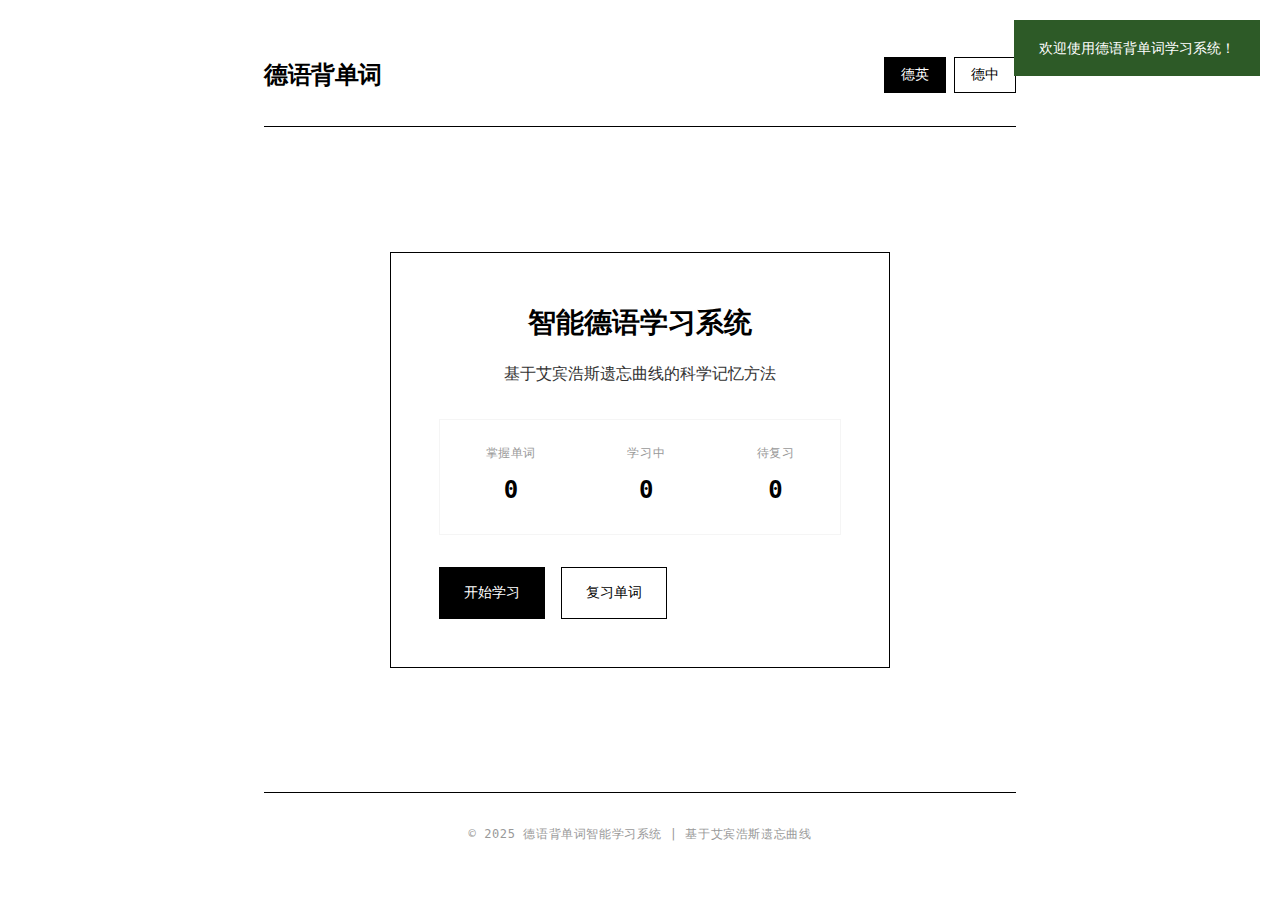
<file: index.html>
<!DOCTYPE html>
<html lang="de">
<head>
    <meta charset="UTF-8">
    <meta name="viewport" content="width=device-width, initial-scale=1.0">
    <title>德语背单词智能学习系统 | German Vocabulary</title>
    <link rel="stylesheet" href="css/style.css">
</head>
<body>
    <!-- 主容器 -->
    <div class="container">
        <!-- 头部导航 -->
        <header class="header">
            <h1 class="logo">德语背单词</h1>
            <nav class="nav">
                <button class="nav-btn active" data-mode="de-en">德英</button>
                <button class="nav-btn" data-mode="de-zh">德中</button>
            </nav>
        </header>

        <!-- 开始界面 -->
        <div class="start-screen" id="startScreen">
            <div class="welcome-card">
                <h2>智能德语学习系统</h2>
                <p>基于艾宾浩斯遗忘曲线的科学记忆方法</p>
                
                <div class="learning-summary" id="learningSummary">
                    <div class="summary-item">
                        <span class="summary-label">掌握单词</span>
                        <span class="summary-value" id="masteredWords">0</span>
                    </div>
                    <div class="summary-item">
                        <span class="summary-label">学习中</span>
                        <span class="summary-value" id="learningWords">0</span>
                    </div>
                    <div class="summary-item">
                        <span class="summary-label">待复习</span>
                        <span class="summary-value" id="reviewWords">0</span>
                    </div>
                </div>
                
                <div class="start-controls">
                    <button class="btn btn-primary" id="startLearningBtn">开始学习</button>
                    <button class="btn btn-secondary" id="reviewBtn">复习单词</button>
                </div>
            </div>
        </div>

        <!-- 学习界面 -->
        <main class="main learning-screen" id="learningScreen" style="display: none;">
            <!-- 选择题模式 -->
            <div class="learning-mode multiple-choice-mode" id="multipleChoiceMode">
                <div class="card">
                    <div class="card-header">
                        <span class="word-count" id="wordCount">1 / 5</span>
                        <div class="header-controls">
                            <span class="learning-phase">选择题模式</span>
                            <button class="sound-btn" id="soundBtn">
                                <svg width="24" height="24" viewBox="0 0 24 24" fill="none" stroke="currentColor" stroke-width="2">
                                    <path d="M11 5L6 9H2v6h4l5 4V5z"/>
                                    <path d="M19.07 4.93a10 10 0 0 1 0 14.14"/>
                                    <path d="M15.54 8.46a5 5 0 0 1 0 7.07"/>
                                </svg>
                            </button>
                        </div>
                    </div>
                    
                    <div class="card-content">
                        <div class="question">
                            <div class="german-word" id="questionWord">das Haus</div>
                            <div class="word-type" id="questionType">名词</div>
                        </div>
                        
                        <div class="options" id="multipleOptions">
                            <!-- 选项将通过JavaScript动态生成 -->
                        </div>
                    </div>
                </div>
            </div>

            <!-- 认识模式 -->
            <div class="learning-mode recognition-mode" id="recognitionMode" style="display: none;">
                <div class="card">
                    <div class="card-header">
                        <span class="word-count" id="wordCountRecog">1 / 5</span>
                        <div class="header-controls">
                            <span class="learning-phase">认识判断</span>
                            <button class="sound-btn" id="soundBtnRecog">
                                <svg width="24" height="24" viewBox="0 0 24 24" fill="none" stroke="currentColor" stroke-width="2">
                                    <path d="M11 5L6 9H2v6h4l5 4V5z"/>
                                    <path d="M19.07 4.93a10 10 0 0 1 0 14.14"/>
                                    <path d="M15.54 8.46a5 5 0 0 1 0 7.07"/>
                                </svg>
                            </button>
                        </div>
                    </div>
                    
                    <div class="card-content">
                        <div class="question">
                            <div class="german-word" id="recognitionWord">das Haus</div>
                            <div class="word-type" id="recognitionType">名词</div>
                        </div>
                        
                        <div class="recognition-controls">
                            <button class="btn btn-danger" id="dontKnowBtn">不认识</button>
                            <button class="btn btn-success" id="knowBtn">认识</button>
                        </div>
                        
                        <div class="answer-reveal" id="answerReveal" style="display: none;">
                            <div class="correct-answer">
                                <span class="answer-label">正确答案：</span>
                                <span class="answer-text" id="recognitionAnswer">house</span>
                            </div>
                        </div>
                    </div>
                </div>
            </div>

            <!-- 默写模式 -->
            <div class="learning-mode dictation-mode" id="dictationMode" style="display: none;">
                <div class="card">
                    <div class="card-header">
                        <span class="word-count" id="wordCountDict">1 / 5</span>
                        <div class="header-controls">
                            <span class="learning-phase">默写练习</span>
                            <button class="sound-btn" id="soundBtnDict">
                                <svg width="24" height="24" viewBox="0 0 24 24" fill="none" stroke="currentColor" stroke-width="2">
                                    <path d="M11 5L6 9H2v6h4l5 4V5z"/>
                                    <path d="M19.07 4.93a10 10 0 0 1 0 14.14"/>
                                    <path d="M15.54 8.46a5 5 0 0 1 0 7.07"/>
                                </svg>
                            </button>
                        </div>
                    </div>
                    
                    <div class="card-content">
                        <div class="question">
                            <div class="translation-hint" id="dictationHint">house</div>
                            <div class="word-type" id="dictationType">名词</div>
                        </div>
                        
                        <div class="dictation-input-container">
                            <input type="text" class="dictation-input" id="dictationInput" 
                                   placeholder="请输入德语单词..." 
                                   spellcheck="false" autocomplete="off" autocorrect="off" autocapitalize="off">
                        </div>
                        
                        <div class="dictation-controls">
                            <button class="btn btn-secondary" id="clearBtn">清空</button>
                            <button class="btn btn-primary" id="submitBtn">提交</button>
                        </div>
                        
                        <div class="dictation-result" id="dictationResult" style="display: none;">
                            <div class="result-content">
                                <div class="result-status" id="resultStatus"></div>
                                <div class="correct-word" id="correctWord"></div>
                            </div>
                        </div>
                    </div>
                </div>
            </div>

            <!-- 进度条 -->
            <div class="progress-container">
                <div class="progress-bar">
                    <div class="progress-fill" id="progressFill"></div>
                </div>
                <div class="progress-text">
                    <span id="progressText">第1组 / 共5个单词</span>
                </div>
            </div>

            <!-- 统计信息 -->
            <div class="stats">
                <div class="stat-item">
                    <span class="stat-label">正确</span>
                    <span class="stat-value" id="correctCount">0</span>
                </div>
                <div class="stat-item">
                    <span class="stat-label">错误</span>
                    <span class="stat-value" id="wrongCount">0</span>
                </div>
                <div class="stat-item">
                    <span class="stat-label">正确率</span>
                    <span class="stat-value" id="accuracy">100%</span>
                </div>
            </div>

            <!-- 学习控制 -->
            <div class="learning-controls">
                <button class="btn btn-secondary" id="pauseLearningBtn">暂停学习</button>
                <button class="btn btn-danger" id="exitLearningBtn">退出学习</button>
            </div>
        </main>

        <!-- 底部 -->
        <footer class="footer">
            <p>&copy; 2025 德语背单词智能学习系统 | 基于艾宾浩斯遗忘曲线</p>
        </footer>
    </div>

    <!-- 全局消息提示 -->
    <div class="toast-container" id="toastContainer"></div>

    <!-- JavaScript -->
    <script src="js/words.js"></script>
    <script src="js/storage-manager.js"></script>
    <script src="js/forgetting-curve.js"></script>
    <script src="js/input-controller.js"></script>
    <script src="js/learning-engine.js"></script>
    <script src="js/app.js"></script>
</body>
</html>
</file>
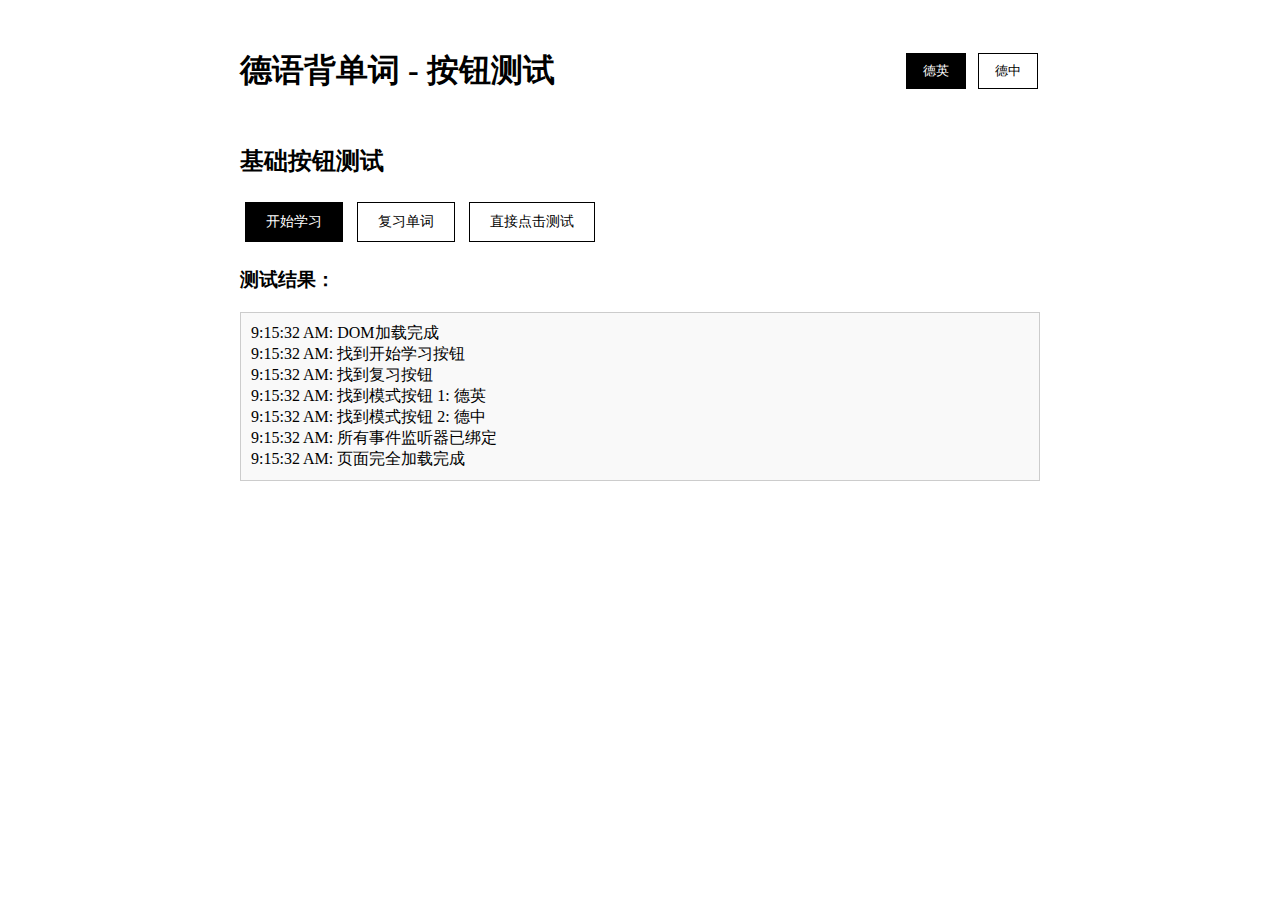
<file: debug.html>
<!DOCTYPE html>
<html lang="de">
<head>
    <meta charset="UTF-8">
    <meta name="viewport" content="width=device-width, initial-scale=1.0">
    <title>德语背单词 - 按钮测试</title>
    <style>
        /* 简化的样式 */
        .container { max-width: 800px; margin: 0 auto; padding: 20px; }
        .btn { 
            padding: 10px 20px; 
            border: 1px solid #000; 
            background: #fff; 
            cursor: pointer; 
            margin: 5px;
            font-size: 14px;
        }
        .btn:hover { background: #f0f0f0; }
        .btn-primary { background: #000; color: #fff; }
        .nav-btn { padding: 8px 16px; border: 1px solid #000; background: #fff; cursor: pointer; margin: 2px; }
        .nav-btn.active { background: #000; color: #fff; }
        .start-controls { margin: 20px 0; }
        .header { display: flex; justify-content: space-between; align-items: center; margin-bottom: 30px; }
        .nav { display: flex; gap: 8px; }
    </style>
</head>
<body>
    <div class="container">
        <header class="header">
            <h1>德语背单词 - 按钮测试</h1>
            <nav class="nav">
                <button class="nav-btn active" data-mode="de-en">德英</button>
                <button class="nav-btn" data-mode="de-zh">德中</button>
            </nav>
        </header>

        <div>
            <h2>基础按钮测试</h2>
            <div class="start-controls">
                <button class="btn btn-primary" id="startLearningBtn">开始学习</button>
                <button class="btn" id="reviewBtn">复习单词</button>
                <button class="btn" onclick="testClick('直接点击')">直接点击测试</button>
            </div>
            
            <div>
                <h3>测试结果：</h3>
                <div id="testResults" style="border: 1px solid #ccc; padding: 10px; min-height: 100px; background: #f9f9f9;"></div>
            </div>
        </div>
    </div>

    <script>
        function log(message) {
            const results = document.getElementById('testResults');
            results.innerHTML += '<div>' + new Date().toLocaleTimeString() + ': ' + message + '</div>';
            console.log(message);
        }

        function testClick(source) {
            log('测试点击成功 - ' + source);
            alert('点击成功: ' + source);
        }

        document.addEventListener('DOMContentLoaded', function() {
            log('DOM加载完成');

            // 测试开始学习按钮
            const startBtn = document.getElementById('startLearningBtn');
            if (startBtn) {
                log('找到开始学习按钮');
                startBtn.addEventListener('click', function() {
                    log('开始学习按钮被点击');
                    testClick('开始学习');
                });
            } else {
                log('错误: 未找到开始学习按钮');
            }

            // 测试复习按钮
            const reviewBtn = document.getElementById('reviewBtn');
            if (reviewBtn) {
                log('找到复习按钮');
                reviewBtn.addEventListener('click', function() {
                    log('复习按钮被点击');
                    testClick('复习单词');
                });
            } else {
                log('错误: 未找到复习按钮');
            }

            // 测试模式切换按钮
            document.querySelectorAll('.nav-btn').forEach(function(btn, index) {
                log('找到模式按钮 ' + (index + 1) + ': ' + btn.textContent);
                btn.addEventListener('click', function(e) {
                    log('模式按钮被点击: ' + e.target.textContent);
                    
                    // 切换active状态
                    document.querySelectorAll('.nav-btn').forEach(b => b.classList.remove('active'));
                    e.target.classList.add('active');
                    
                    testClick('模式切换: ' + e.target.textContent);
                });
            });

            log('所有事件监听器已绑定');
        });

        // 页面加载完成后的额外测试
        window.addEventListener('load', function() {
            log('页面完全加载完成');
            
            setTimeout(function() {
                log('延迟测试: 检查所有按钮');
                const buttons = document.querySelectorAll('button');
                log('总共找到 ' + buttons.length + ' 个按钮');
                
                buttons.forEach(function(btn, i) {
                    const styles = window.getComputedStyle(btn);
                    log('按钮 ' + (i+1) + ' (' + (btn.id || btn.textContent) + '): display=' + styles.display + ', visibility=' + styles.visibility + ', pointer-events=' + styles.pointerEvents);
                });
            }, 1000);
        });
    </script>
</body>
</html>
</file>
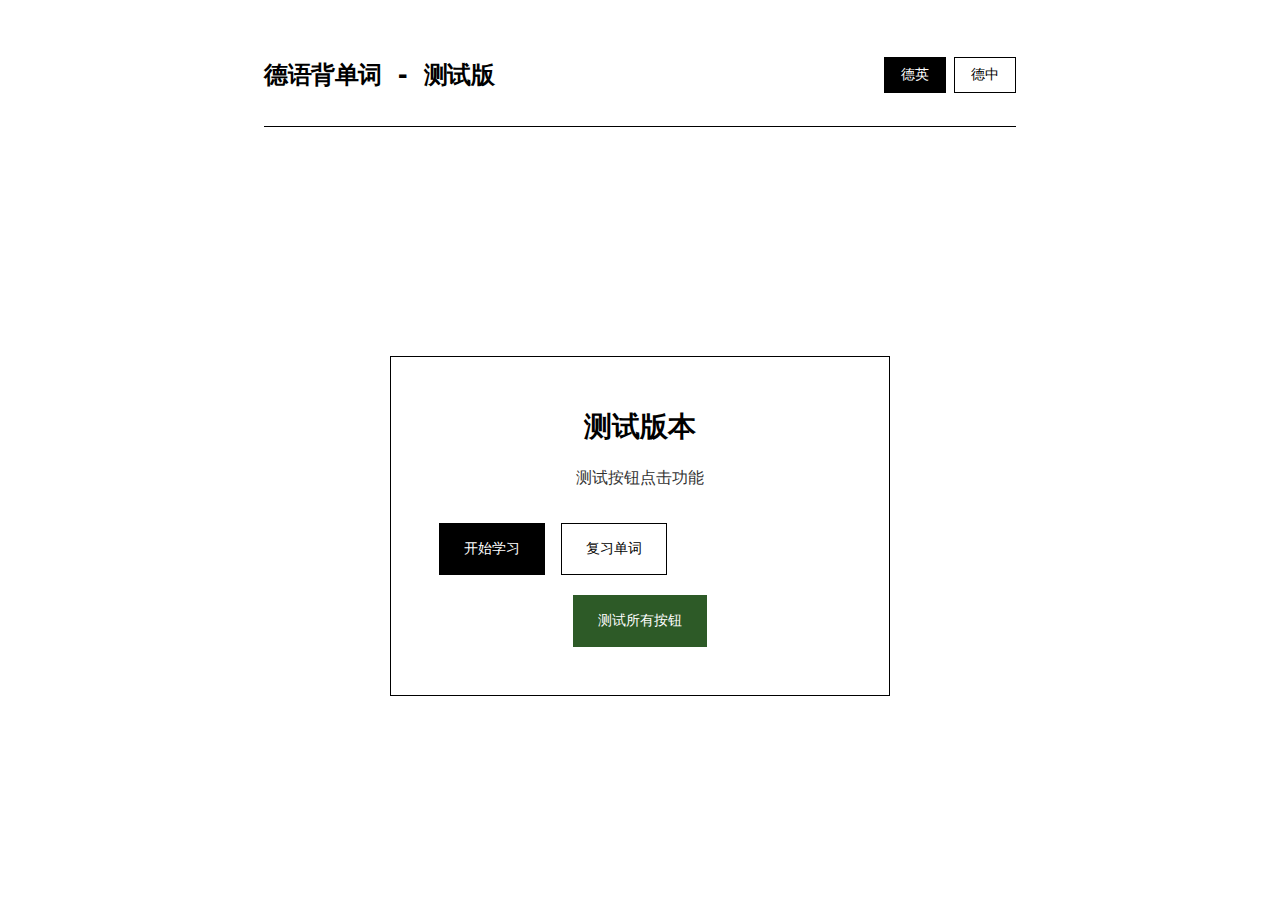
<file: test.html>
<!DOCTYPE html>
<html lang="de">
<head>
    <meta charset="UTF-8">
    <meta name="viewport" content="width=device-width, initial-scale=1.0">
    <title>德语背单词 - 测试版</title>
    <link rel="stylesheet" href="css/style.css">
</head>
<body>
    <div class="container">
        <!-- 头部导航 -->
        <header class="header">
            <h1 class="logo">德语背单词 - 测试版</h1>
            <nav class="nav">
                <button class="nav-btn active" data-mode="de-en">德英</button>
                <button class="nav-btn" data-mode="de-zh">德中</button>
            </nav>
        </header>

        <!-- 开始界面 -->
        <div class="start-screen" id="startScreen">
            <div class="welcome-card">
                <h2>测试版本</h2>
                <p>测试按钮点击功能</p>
                
                <div class="start-controls">
                    <button class="btn btn-primary" id="startLearningBtn">开始学习</button>
                    <button class="btn btn-secondary" id="reviewBtn">复习单词</button>
                </div>

                <div style="margin-top: 20px;">
                    <button class="btn btn-success" onclick="testAllButtons()">测试所有按钮</button>
                </div>
            </div>
        </div>
    </div>

    <!-- 只加载测试脚本 -->
    <script src="js/test-app.js"></script>
</body>
</html>
</file>
<file: css/style.css>
/* 德语背单词智能学习系统 - 极简黑白设计 */

/* 基础重置 */
* {
    margin: 0;
    padding: 0;
    box-sizing: border-box;
}

/* 根样式 */
:root {
    --color-black: #000000;
    --color-white: #ffffff;
    --color-gray-light: #f5f5f5;
    --color-gray-medium: #999999;
    --color-gray-dark: #333333;
    --color-success: #2d5a27;
    --color-danger: #8b0000;
    --font-mono: 'SF Mono', 'Monaco', 'Menlo', monospace;
    --font-system: -apple-system, BlinkMacSystemFont, 'Segoe UI', 'Roboto', sans-serif;
    --border-width: 1px;
    --border-radius: 0;
    --spacing-xs: 8px;
    --spacing-sm: 16px;
    --spacing-md: 24px;
    --spacing-lg: 32px;
    --spacing-xl: 48px;
}

/* 基础排版 */
body {
    font-family: var(--font-system);
    font-size: 16px;
    line-height: 1.6;
    color: var(--color-black);
    background-color: var(--color-white);
    -webkit-font-smoothing: antialiased;
    -moz-osx-font-smoothing: grayscale;
}

/* 容器布局 */
.container {
    max-width: 800px;
    margin: 0 auto;
    padding: var(--spacing-md);
    min-height: 100vh;
    display: flex;
    flex-direction: column;
}

/* 头部样式 */
.header {
    display: flex;
    justify-content: space-between;
    align-items: center;
    padding: var(--spacing-lg) 0;
    border-bottom: var(--border-width) solid var(--color-black);
    margin-bottom: var(--spacing-xl);
}

.logo {
    font-family: var(--font-mono);
    font-size: 24px;
    font-weight: 700;
    color: var(--color-black);
    letter-spacing: -0.02em;
}

.nav {
    display: flex;
    gap: var(--spacing-xs);
}

.nav-btn {
    padding: var(--spacing-xs) var(--spacing-sm);
    border: var(--border-width) solid var(--color-black);
    background-color: var(--color-white);
    color: var(--color-black);
    font-family: var(--font-mono);
    font-size: 14px;
    font-weight: 500;
    cursor: pointer;
    transition: all 0.2s ease;
}

.nav-btn:hover {
    background-color: var(--color-gray-light);
}

.nav-btn.active {
    background-color: var(--color-black);
    color: var(--color-white);
}

/* 开始界面 */
.start-screen {
    flex: 1;
    display: flex;
    align-items: center;
    justify-content: center;
}

.welcome-card {
    text-align: center;
    border: var(--border-width) solid var(--color-black);
    padding: var(--spacing-xl);
    max-width: 500px;
    width: 100%;
}

.welcome-card h2 {
    font-family: var(--font-mono);
    font-size: 28px;
    font-weight: 700;
    margin-bottom: var(--spacing-sm);
}

.welcome-card p {
    font-size: 16px;
    color: var(--color-gray-dark);
    margin-bottom: var(--spacing-lg);
}

/* 学习摘要 */
.learning-summary {
    display: flex;
    justify-content: space-around;
    margin: var(--spacing-lg) 0;
    padding: var(--spacing-md) 0;
    border: var(--border-width) solid var(--color-gray-light);
}

.summary-item {
    text-align: center;
}

.summary-label {
    display: block;
    font-family: var(--font-mono);
    font-size: 12px;
    color: var(--color-gray-medium);
    text-transform: uppercase;
    letter-spacing: 0.05em;
    margin-bottom: var(--spacing-xs);
}

.summary-value {
    display: block;
    font-family: var(--font-mono);
    font-size: 24px;
    font-weight: 700;
    color: var(--color-black);
}

/* 开始控制 */
.start-controls {
    display: flex;
    gap: var(--spacing-sm);
    margin-top: var(--spacing-lg);
}

/* 主内容区域 */
.main {
    flex: 1;
    display: flex;
    flex-direction: column;
    gap: var(--spacing-lg);
}

.learning-screen {
    align-items: center;
    justify-content: center;
}

/* 学习模式 */
.learning-mode {
    width: 100%;
    max-width: 600px;
}

/* 学习卡片 */
.card {
    border: var(--border-width) solid var(--color-black);
    padding: var(--spacing-xl);
    background-color: var(--color-white);
    position: relative;
}

.card-header {
    display: flex;
    justify-content: space-between;
    align-items: center;
    margin-bottom: var(--spacing-lg);
    padding-bottom: var(--spacing-sm);
    border-bottom: var(--border-width) solid var(--color-gray-light);
}

.header-controls {
    display: flex;
    align-items: center;
    gap: var(--spacing-sm);
}

.learning-phase {
    font-family: var(--font-mono);
    font-size: 14px;
    color: var(--color-gray-medium);
    text-transform: uppercase;
}

.word-count {
    font-family: var(--font-mono);
    font-size: 14px;
    color: var(--color-gray-medium);
}

.sound-btn {
    width: 40px;
    height: 40px;
    border: var(--border-width) solid var(--color-black);
    background-color: var(--color-white);
    color: var(--color-black);
    cursor: pointer;
    display: flex;
    align-items: center;
    justify-content: center;
    transition: all 0.2s ease;
}

.sound-btn:hover {
    background-color: var(--color-gray-light);
}

.sound-btn:active {
    background-color: var(--color-black);
    color: var(--color-white);
}

/* 卡片内容 */
.card-content {
    text-align: center;
}

.question {
    margin-bottom: var(--spacing-lg);
}

.german-word {
    font-family: var(--font-mono);
    font-size: 36px;
    font-weight: 700;
    color: var(--color-black);
    margin-bottom: var(--spacing-sm);
    letter-spacing: -0.02em;
}

.translation-hint {
    font-size: 28px;
    color: var(--color-gray-dark);
    margin-bottom: var(--spacing-sm);
}

.word-type {
    font-family: var(--font-mono);
    font-size: 14px;
    color: var(--color-gray-medium);
    text-transform: uppercase;
    letter-spacing: 0.05em;
}

/* 选择题选项 */
.options {
    display: grid;
    grid-template-columns: 1fr 1fr;
    gap: var(--spacing-sm);
    margin-top: var(--spacing-lg);
}

.option-btn {
    padding: var(--spacing-md);
    border: var(--border-width) solid var(--color-black);
    background-color: var(--color-white);
    color: var(--color-black);
    font-size: 16px;
    cursor: pointer;
    transition: all 0.2s ease;
    text-align: left;
    position: relative;
    z-index: 1;
}

.option-btn:hover:not(:disabled) {
    background-color: var(--color-gray-light);
}

.option-btn:disabled {
    cursor: not-allowed;
}

.option-btn.selected {
    background-color: var(--color-black);
    color: var(--color-white);
}

.option-btn.correct {
    background-color: var(--color-success);
    color: var(--color-white);
}

.option-btn.incorrect {
    background-color: var(--color-danger);
    color: var(--color-white);
}

/* 认识模式控制 */
.recognition-controls {
    display: flex;
    gap: var(--spacing-md);
    justify-content: center;
    margin: var(--spacing-lg) 0;
}

.answer-reveal {
    margin-top: var(--spacing-lg);
    padding: var(--spacing-md);
    border: var(--border-width) solid var(--color-gray-light);
    background-color: var(--color-gray-light);
}

.answer-label {
    font-family: var(--font-mono);
    font-size: 14px;
    color: var(--color-gray-medium);
}

.answer-text {
    font-size: 18px;
    font-weight: 600;
    color: var(--color-black);
}

/* 默写模式 */
.dictation-input-container {
    margin: var(--spacing-lg) 0;
}

.dictation-input {
    width: 100%;
    padding: var(--spacing-md);
    border: var(--border-width) solid var(--color-black);
    background-color: var(--color-white);
    color: var(--color-black);
    font-family: var(--font-mono);
    font-size: 18px;
    text-align: center;
    outline: none;
}

.dictation-input:focus {
    border-color: var(--color-black);
    box-shadow: 0 0 0 2px var(--color-gray-light);
}

.dictation-input.input-valid {
    border-color: var(--color-success);
}

.dictation-input.input-invalid {
    border-color: var(--color-danger);
}

.dictation-controls {
    display: flex;
    gap: var(--spacing-sm);
    justify-content: center;
    margin: var(--spacing-lg) 0;
}

.dictation-result {
    margin-top: var(--spacing-lg);
    padding: var(--spacing-md);
    border: var(--border-width) solid var(--color-gray-medium);
}

.result-status {
    font-family: var(--font-mono);
    font-size: 16px;
    font-weight: 600;
    margin-bottom: var(--spacing-sm);
}

.result-status.correct {
    color: var(--color-success);
}

.result-status.incorrect {
    color: var(--color-danger);
}

.correct-word {
    font-family: var(--font-mono);
    font-size: 18px;
    color: var(--color-black);
}

/* 按钮样式 */
.btn {
    padding: var(--spacing-sm) var(--spacing-md);
    border: var(--border-width) solid var(--color-black);
    background-color: var(--color-white);
    color: var(--color-black);
    font-family: var(--font-mono);
    font-size: 14px;
    font-weight: 500;
    cursor: pointer;
    transition: all 0.2s ease;
    min-width: 100px;
    position: relative;
    z-index: 1;
}

.btn:hover {
    background-color: var(--color-gray-light);
}

.btn:active {
    background-color: var(--color-black);
    color: var(--color-white);
}

.btn:disabled {
    cursor: not-allowed;
    opacity: 0.5;
}

.btn-primary {
    background-color: var(--color-black);
    color: var(--color-white);
}

.btn-primary:hover:not(:disabled) {
    background-color: var(--color-gray-dark);
}

.btn-secondary {
    background-color: var(--color-white);
    color: var(--color-black);
}

.btn-success {
    background-color: var(--color-success);
    color: var(--color-white);
    border-color: var(--color-success);
}

.btn-success:hover:not(:disabled) {
    background-color: var(--color-black);
}

.btn-danger {
    background-color: var(--color-danger);
    color: var(--color-white);
    border-color: var(--color-danger);
}

.btn-danger:hover:not(:disabled) {
    background-color: var(--color-black);
}

/* 进度条 */
.progress-container {
    width: 100%;
    max-width: 500px;
    margin: var(--spacing-lg) 0;
}

.progress-bar {
    width: 100%;
    height: 4px;
    background-color: var(--color-gray-light);
    border: var(--border-width) solid var(--color-black);
    position: relative;
    overflow: hidden;
}

.progress-fill {
    height: 100%;
    background-color: var(--color-black);
    width: 0%;
    transition: width 0.3s ease;
}

.progress-text {
    text-align: center;
    margin-top: var(--spacing-sm);
    font-family: var(--font-mono);
    font-size: 14px;
    color: var(--color-gray-medium);
}

/* 统计信息 */
.stats {
    display: flex;
    gap: var(--spacing-lg);
    justify-content: center;
    margin: var(--spacing-md) 0;
}

.stat-item {
    text-align: center;
}

.stat-label {
    display: block;
    font-family: var(--font-mono);
    font-size: 12px;
    color: var(--color-gray-medium);
    text-transform: uppercase;
    letter-spacing: 0.05em;
    margin-bottom: var(--spacing-xs);
}

.stat-value {
    display: block;
    font-family: var(--font-mono);
    font-size: 18px;
    font-weight: 700;
    color: var(--color-black);
}

/* 学习控制 */
.learning-controls {
    display: flex;
    gap: var(--spacing-sm);
    justify-content: center;
    margin-top: var(--spacing-lg);
}

/* 德语键盘 */
.german-keyboard {
    background-color: var(--color-white);
    border: var(--border-width) solid var(--color-black);
    padding: var(--spacing-sm);
}

.keyboard-row {
    display: flex;
    gap: var(--spacing-xs);
    margin-bottom: var(--spacing-xs);
}

.key-btn {
    padding: var(--spacing-xs) var(--spacing-sm);
    border: var(--border-width) solid var(--color-black);
    background-color: var(--color-white);
    color: var(--color-black);
    font-family: var(--font-mono);
    font-size: 14px;
    cursor: pointer;
    transition: all 0.2s ease;
}

.key-btn:hover {
    background-color: var(--color-gray-light);
}

.key-btn:active {
    background-color: var(--color-black);
    color: var(--color-white);
}

.keyboard-hint {
    font-family: var(--font-mono);
    font-size: 12px;
    color: var(--color-gray-medium);
    text-align: center;
    margin-top: var(--spacing-xs);
}

/* 消息提示 */
.toast-container {
    position: fixed;
    top: 20px;
    right: 20px;
    z-index: 9999;
}

.toast {
    background-color: var(--color-black);
    color: var(--color-white);
    padding: var(--spacing-sm) var(--spacing-md);
    border: var(--border-width) solid var(--color-black);
    margin-bottom: var(--spacing-xs);
    font-family: var(--font-mono);
    font-size: 14px;
    animation: slideIn 0.3s ease;
}

.toast.success {
    background-color: var(--color-success);
    border-color: var(--color-success);
}

.toast.error {
    background-color: var(--color-danger);
    border-color: var(--color-danger);
}

/* 底部 */
.footer {
    text-align: center;
    padding: var(--spacing-lg) 0;
    border-top: var(--border-width) solid var(--color-black);
    margin-top: var(--spacing-xl);
}

.footer p {
    font-family: var(--font-mono);
    font-size: 12px;
    color: var(--color-gray-medium);
    text-transform: uppercase;
    letter-spacing: 0.05em;
}

/* 动画效果 */
@keyframes fadeIn {
    from {
        opacity: 0;
        transform: translateY(10px);
    }
    to {
        opacity: 1;
        transform: translateY(0);
    }
}

@keyframes slideIn {
    from {
        opacity: 0;
        transform: translateX(100%);
    }
    to {
        opacity: 1;
        transform: translateX(0);
    }
}

.card-content {
    animation: fadeIn 0.3s ease;
}

/* 响应式设计 */
@media (max-width: 768px) {
    .container {
        padding: var(--spacing-sm);
    }
    
    .header {
        flex-direction: column;
        gap: var(--spacing-md);
        text-align: center;
    }
    
    .german-word {
        font-size: 28px;
    }
    
    .translation-hint {
        font-size: 24px;
    }
    
    .stats {
        flex-direction: column;
        gap: var(--spacing-md);
    }
    
    .start-controls,
    .learning-controls,
    .dictation-controls,
    .recognition-controls {
        flex-direction: column;
        width: 100%;
    }
    
    .btn {
        width: 100%;
    }
    
    .options {
        grid-template-columns: 1fr;
    }
    
    .learning-summary {
        flex-direction: column;
        gap: var(--spacing-md);
    }
}

@media (max-width: 480px) {
    .card {
        padding: var(--spacing-md);
    }
    
    .german-word {
        font-size: 24px;
    }
    
    .translation-hint {
        font-size: 20px;
    }
    
    .welcome-card {
        padding: var(--spacing-md);
    }
    
    .welcome-card h2 {
        font-size: 24px;
    }
}

/* 聚焦状态 */
.btn:focus,
.nav-btn:focus,
.sound-btn:focus,
.option-btn:focus,
.dictation-input:focus {
    outline: 2px solid var(--color-black);
    outline-offset: 2px;
}

/* 选中状态 */
::selection {
    background-color: var(--color-black);
    color: var(--color-white);
}
</file>
